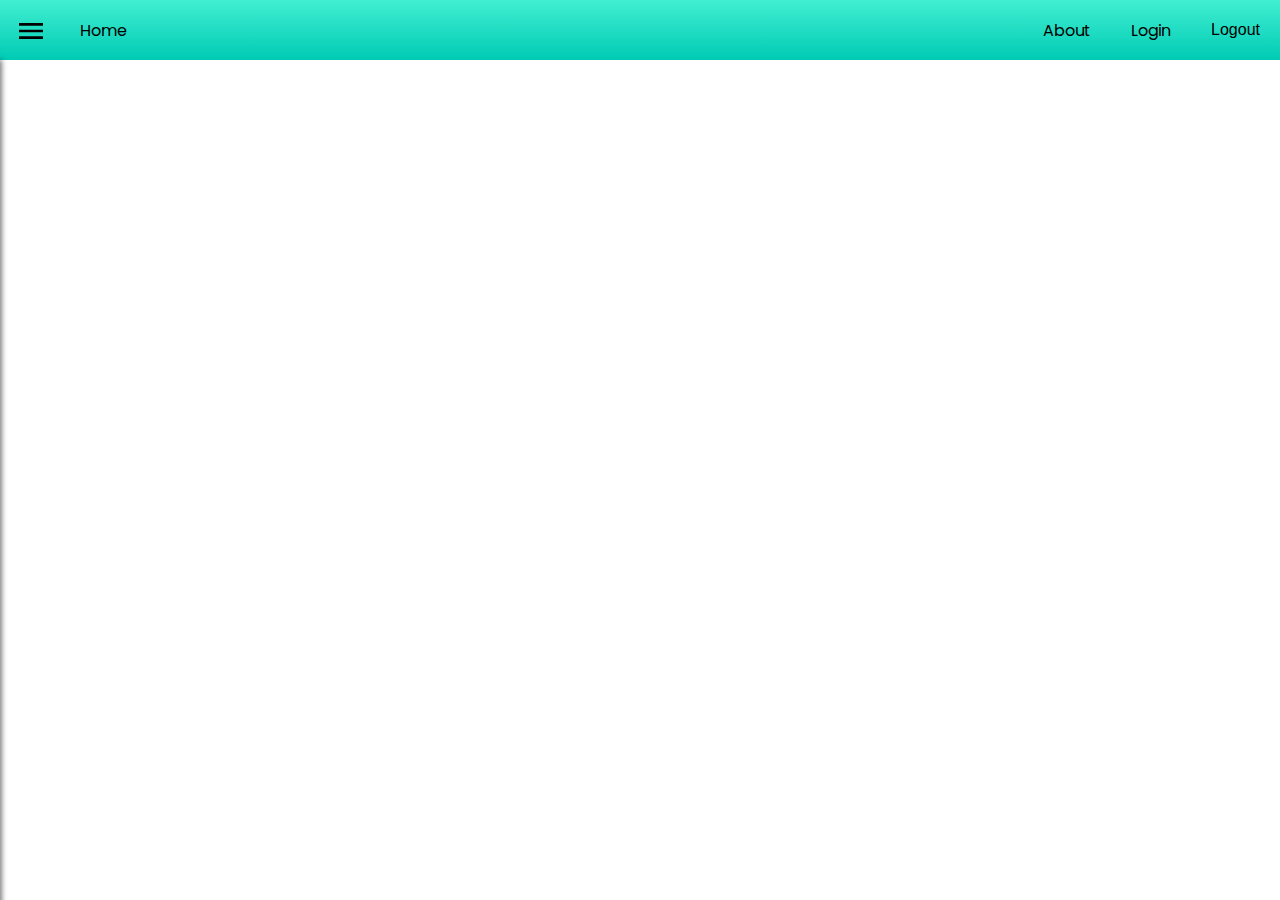
<file: templates/index.html>
<!DOCTYPE html>
<html lang="en">
<head>
    <meta charset="UTF-8">
    <meta name="viewport" content="width=device-width, initial-scale=1.0">
    <title>Your Shopping List</title>
    <link rel="stylesheet" href="/styles/index_styles.css">
</head>
<body>
    <nav>
        <input type="checkbox" id="sidebar-active">
        <div class="sidebar">
            <!-- Categories will be added dynamically -->
            <div class="category-list">
                <h2>Categories</h2>
                <ul>
                    <li>content</li>
                    <li>content</li>
                    <li>content</li>
                </ul>
            </div>
        </div>
        <label for="sidebar-active" class="open-sidebar-button">
            <svg xmlns="http://www.w3.org/2000/svg" height="32" viewBox="0 -960 960 960" width="32" fill="#e8eaed"><path d="M120-240v-80h720v80H120Zm0-200v-80h720v80H120Zm0-200v-80h720v80H120Z"/></svg>
        </label>
        <label for="sidebar-active" class="close-sidebar-button">
            <svg xmlns="http://www.w3.org/2000/svg" height="32" viewBox="0 -960 960 960" width="32" fill="#e8eaed"><path d="m256-200-56-56 224-224-224-224 56-56 224 224 224-224 56 56-224 224 224 224-56 56-224-224-224 224Z"/></svg>
        </label>
        
        <div class="links-container"> 
            <a class="home-link" href="#">Home</a>
            <a class="about-link" href="#">About</a>
            <a class="login-link" href="login.html">Login</a>
            <button class="logout-button" id="logout-button">Logout</button>
        </div>
    </nav>
    <script src="/scripts/script.js"></script>
</body>

</html>
</file>
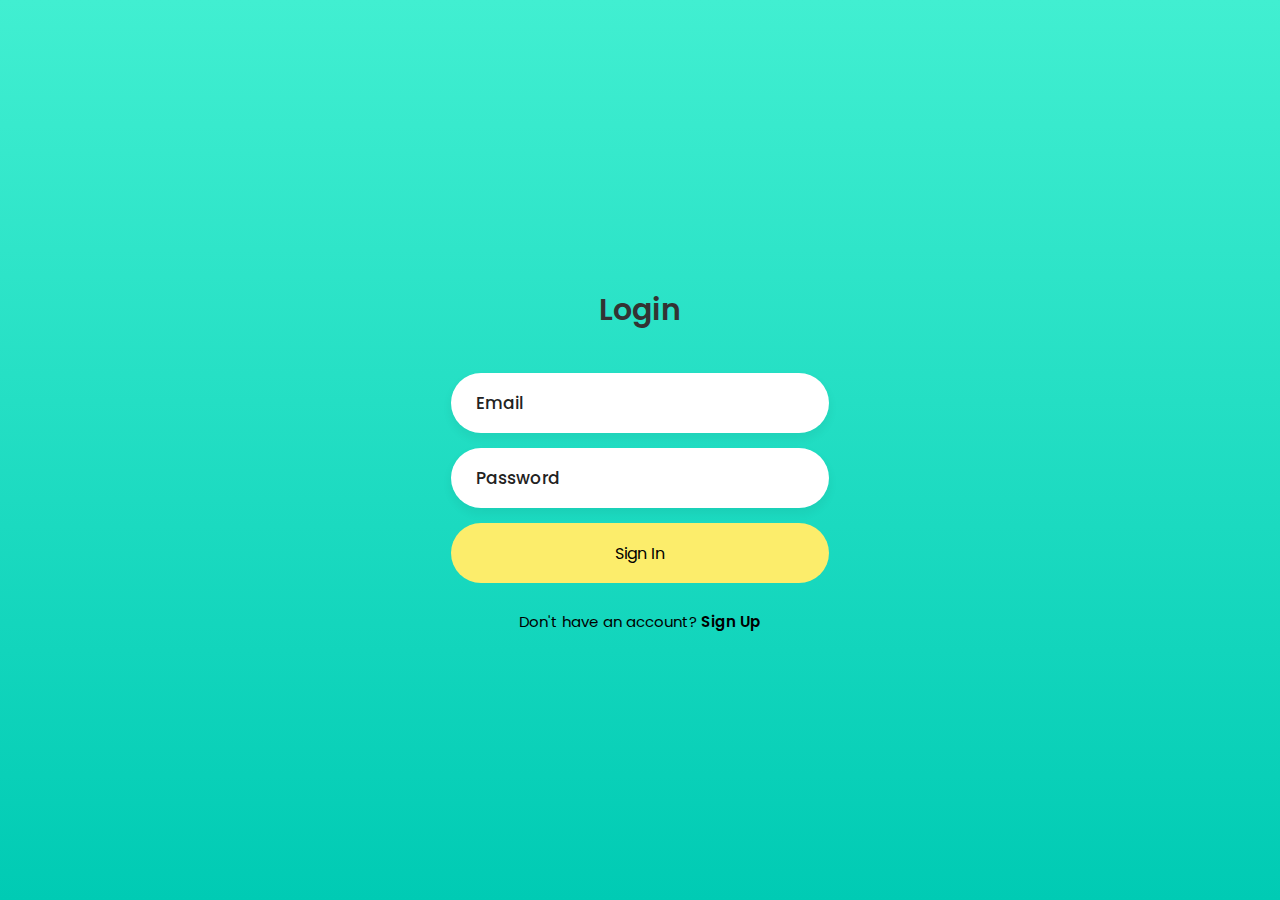
<file: templates/login.html>
<!DOCTYPE html>
<html lang="en">
<head>
    <meta charset="UTF-8">
    <meta name="viewport" content="width=device-width, initial-scale=1.0">
    <title>Login</title>
    <link rel="stylesheet" href="/styles/login_styles.css">
</head>
<body>
    <main>
        <form id="login-form">
            <div class="login-header">
                <header>Login</header>
            </div>
            <div class="input-box">
                <input type="email" class="input-field" id="email" placeholder="Email" autocomplete="off" required>
            </div>
            <div class="input-box">
                <input type="password" class="input-field" id="password" placeholder="Password" autocomplete="off" required>
            </div>
            <!-- <div class="forgot">
                <section>
                    <input type="checkbox" id="check">
                    <label for="check">Remember me</label>
                </section>
                <section>
                    <a href="#">Forgot password</a>
                </section>
            </div> -->

            <p id="error-message" class="error-message"></p>

            <div class="input-submit">
                <button class="submit-button" id="submit"></button>
                <label for="submit">Sign In</label>
            </div>
            <div class="sign-up-link">
                <p>Don't have an account? <a href="signup.html">Sign Up</a></p>
            </div>
        </form>
    </main>
    <script src="/scripts/script.js"></script>
</body>
</html>
</file>
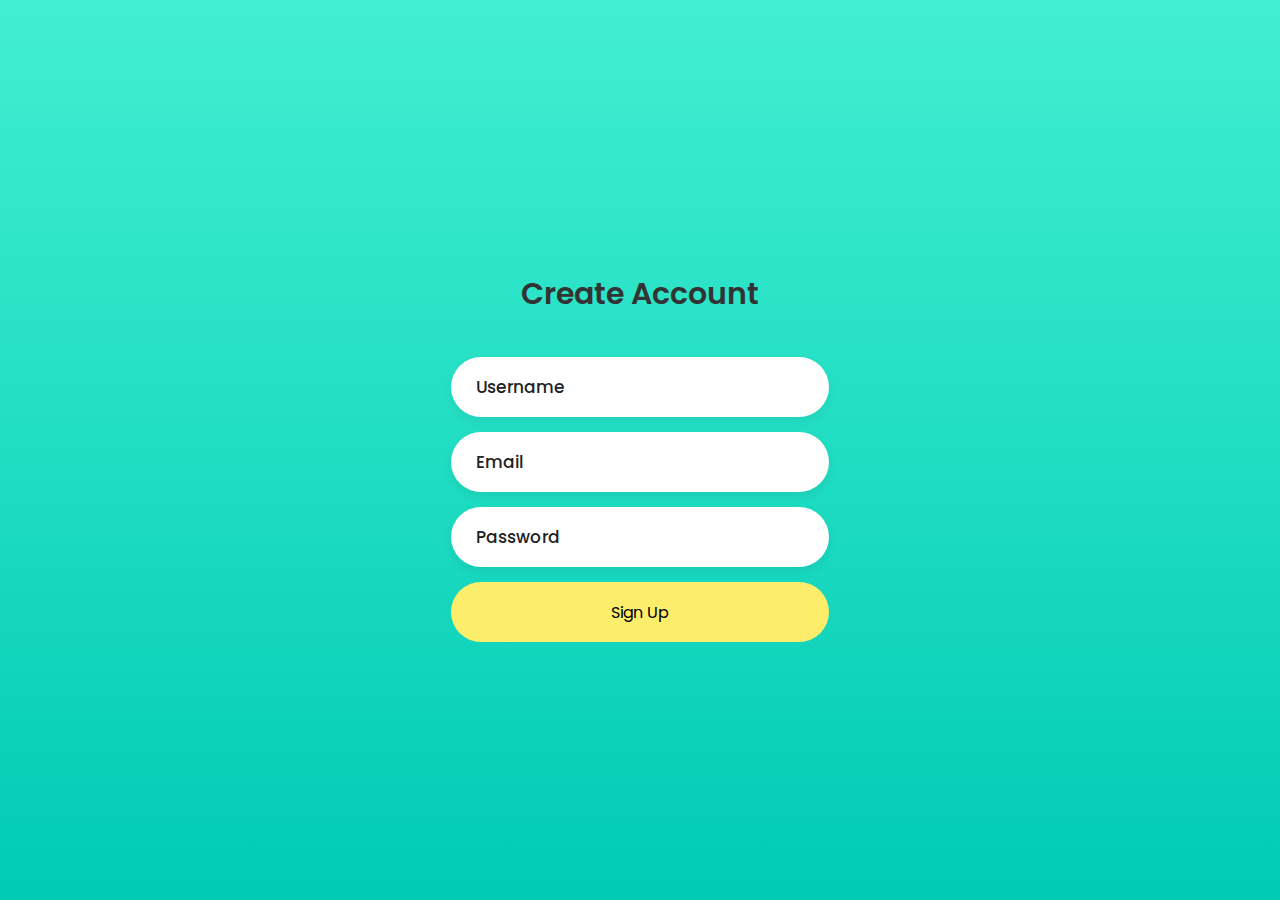
<file: templates/signup.html>
<!DOCTYPE html>
<html lang="en">
<head>
    <meta charset="UTF-8">
    <meta name="viewport" content="width=device-width, initial-scale=1.0">
    <title>Create Account</title>
    <link rel="stylesheet" href="/styles/signup_styles.css">
</head>
<body>
    <main>
        <form id="signup-form">
            <div class="signup-header">
                <header>Create Account</header>
            </div>
            <div class="input-box">
                <input type="text" class="input-field" id="username" placeholder="Username" autocomplete="off" required>
            </div>
            <div class="input-box">
                <input type="email" class="input-field" id="email" placeholder="Email" autocomplete="off" required>
            </div>
            <div class="input-box">
                <input type="password" class="input-field" id="password" placeholder="Password" autocomplete="off" required>
            </div>
            </div>

            <p id="error-message" class="error-message"></p>

            <div class="input-submit">
                <button class="submit-button" id="submit"></button>
                <label for="submit">Sign Up</label>
            </div>
        </form>
    </main>
    <script src="/scripts/script.js"></script>
</body>
</html>
</file>
<file: styles/index_styles.css>
@import url('https://fonts.googleapis.com/css2?family=Poppins:wght@400;500&display=swap');

* {
    margin: 0;
    padding: 0;
    box-sizing: border-box; /* Added for consistent padding/margin behavior */
}

html {
    font-size: 12pt;
    font-family: 'Poppins', 'Segoe UI', Tahoma, sans-serif;
}


nav {
    height: 60px;
    background: linear-gradient(#41efd1, #00cbb4);
    display: flex;
    justify-content: flex-end;
    align-items: center;
    z-index: 1001;
    position: relative;
}

.links-container {
    height: 100%;
    width: 100%;
    display: flex;
    flex-direction: row;
    align-items: center;
}

nav a, nav button{
    height: 100%;
    padding: 0 20px;
    display: flex;
    align-items: center;
    text-decoration: none;
    color: black;
    cursor: pointer;
    background: none;
    border: none;
}

nav a:hover, nav button:hover {
    background-color: #fced6b;
}

#logout-button {
    font-size: medium;
}

nav .home-link {
    margin-right: auto;
    margin-left: 60px;
}

nav svg {
    fill: black;
}

/* Sidebar Styles */
.sidebar {
    position: fixed;
    left: 0;
    top: 60px;
    width: 250px;
    height: 100%;
    background-color: #333;
    color: white;
    transform: translateX(-100%); /* Sidebar hidden by default */
    transition: transform 0.3s ease; /* Smooth transition */
    box-shadow: 2px 0 5px rgba(0, 0, 0, 0.5);
    z-index: 1000;
}

#sidebar-active:checked ~ .sidebar {
    transform: translateX(0); /* Sidebar slides in when active */
}

#sidebar-active {
    display: none;
}

/* Toggle button styles */
.open-sidebar-button, .close-sidebar-button {
    position: absolute;
    top: 15px;
    left: 15px;
    background: none;
    border: none;
    cursor: pointer;
    padding: 0;
    z-index: 1001;
    transition: transform 0.3s ease; /* Smooth icon transitions */
}

/* Ensure that the close button is hidden initially */
.close-sidebar-button {
    display: none;
}

#sidebar-active:checked ~ .open-sidebar-button {
    display: none; /* Hide open button when sidebar is active */
}

#sidebar-active:checked ~ .close-sidebar-button {
    display: block; /* Show close button when sidebar is active */
}

.sidebar {
    overflow-y: auto;
}

.sidebar .category-list{
    text-align: center;
    line-height: 2;
}

.sidebar .category-list h2{
    margin-top: 20px;
    margin-bottom: 20px;
}
</file>
<file: styles/login_styles.css>
@import url('https://fonts.googleapis.com/css2?family=Poppins:wght@400;500&display=swap');

*{
    margin: 0;
    padding: 0;
    box-sizing: border-box;
    font-family: 'Poppins', Arial, Helvetica, sans-serif;
}

body {
    display: flex;
    justify-content: center;
    align-items: center;
    min-height: 100vh;
    background: linear-gradient(#41efd1, #00cbb4);
}

.login-box {
    display: flex;
    justify-content: center;
    flex-direction: column;
    width: 440px;
    height: 480px;
    padding: 30px;
}
.login-header {
    text-align: center;
    margin: 20px 0 40px 0;
}

.login-header header {
    color: #333;
    font-size: 30px;
    font-weight: 600;
}

.input-box .input-field {
    width: 100%;
    height: 60px;
    font-size: 17px;
    padding: 0 25px;
    margin-bottom: 15px;
    border-radius: 30px;
    border: none;
    box-shadow: 0px 5px 10px 1px rgba(0,0,0, 0.05);
    outline: none;
    transition: .3s;
}

::placeholder {
    font-weight: 500;
    color: #222;
}

.input-field:focus {
    width: 105%;
}

.forgot {
    display: flex;
    justify-content: space-between;
    margin-bottom: 40px;
}

section {
    display: flex;
    align-items: center;
    font-size: 14px;
    color: #555;
}

#check {
    margin-right: 10px;
}

a {
    text-decoration: none;
}

a:hover {
    text-decoration: underline;
}

section a {
    color: #555;
}

.input-submit {
    position: relative;
}

.submit-button {
    width: 100%;
    height: 60px;
    background: #fced6b;
    border: none;
    border-radius: 30px;
    cursor: pointer;
    transition: .3s;
}

.input-submit label {
    position: absolute;
    top: 45%;
    left: 50%;
    color: #000;
    -webkit-transform: translate(-50%, -50%);
    -ms-transform: translate(-50%, -50%);
    transform: translate(-50%, -50%);
    cursor: pointer;
}

.submit-btn:hover {
    background: #000;
    transform: scale(1.05,1);
}

.sign-up-link{
    text-align: center;
    font-size: 15px;
    margin-top: 20px;
}
.sign-up-link a{
    color: #000;
    font-weight: 600;
}

#logo {
    width: 17rem;
}

.error-message {
    color: red;
    margin-top: 10px;
    display: none;
}
</file>
<file: styles/signup_styles.css>
@import url('https://fonts.googleapis.com/css2?family=Poppins:wght@400;500&display=swap');

*{
    margin: 0;
    padding: 0;
    box-sizing: border-box;
    font-family: 'Poppins', Arial, Helvetica, sans-serif;
}

body {
    display: flex;
    justify-content: center;
    align-items: center;
    min-height: 100vh;
    background: linear-gradient(#41efd1, #00cbb4);
}

.signup-header {
    text-align: center;
    margin: 20px 0 40px 0;
}

.signup-header header {
    color: #333;
    font-size: 30px;
    font-weight: 600;
}

.input-box .input-field {
    width: 100%;
    height: 60px;
    font-size: 17px;
    padding: 0 25px;
    margin-bottom: 15px;
    border-radius: 30px;
    border: none;
    box-shadow: 0px 5px 10px 1px rgba(0,0,0, 0.05);
    outline: none;
    transition: .3s;
}

::placeholder {
    font-weight: 500;
    color: #222;
}

.input-field:focus {
    width: 105%;
}

.forgot {
    display: flex;
    justify-content: space-between;
    margin-bottom: 40px;
}

section {
    display: flex;
    align-items: center;
    font-size: 14px;
    color: #555;
}

#check {
    margin-right: 10px;
}

a {
    text-decoration: none;
}

a:hover {
    text-decoration: underline;
}

section a {
    color: #555;
}

.input-submit {
    position: relative;
}

.submit-button {
    width: 100%;
    height: 60px;
    background: #fced6b;
    border: none;
    border-radius: 30px;
    cursor: pointer;
    transition: .3s;
}

.input-submit label {
    position: absolute;
    top: 45%;
    left: 50%;
    color: #000;
    -webkit-transform: translate(-50%, -50%);
    -ms-transform: translate(-50%, -50%);
    transform: translate(-50%, -50%);
    cursor: pointer;
}

.submit-btn:hover {
    background: #000;
    transform: scale(1.05,1);
}

.error-message {
    color: red;
    margin-top: 10px;
    display: none;
}
</file>
